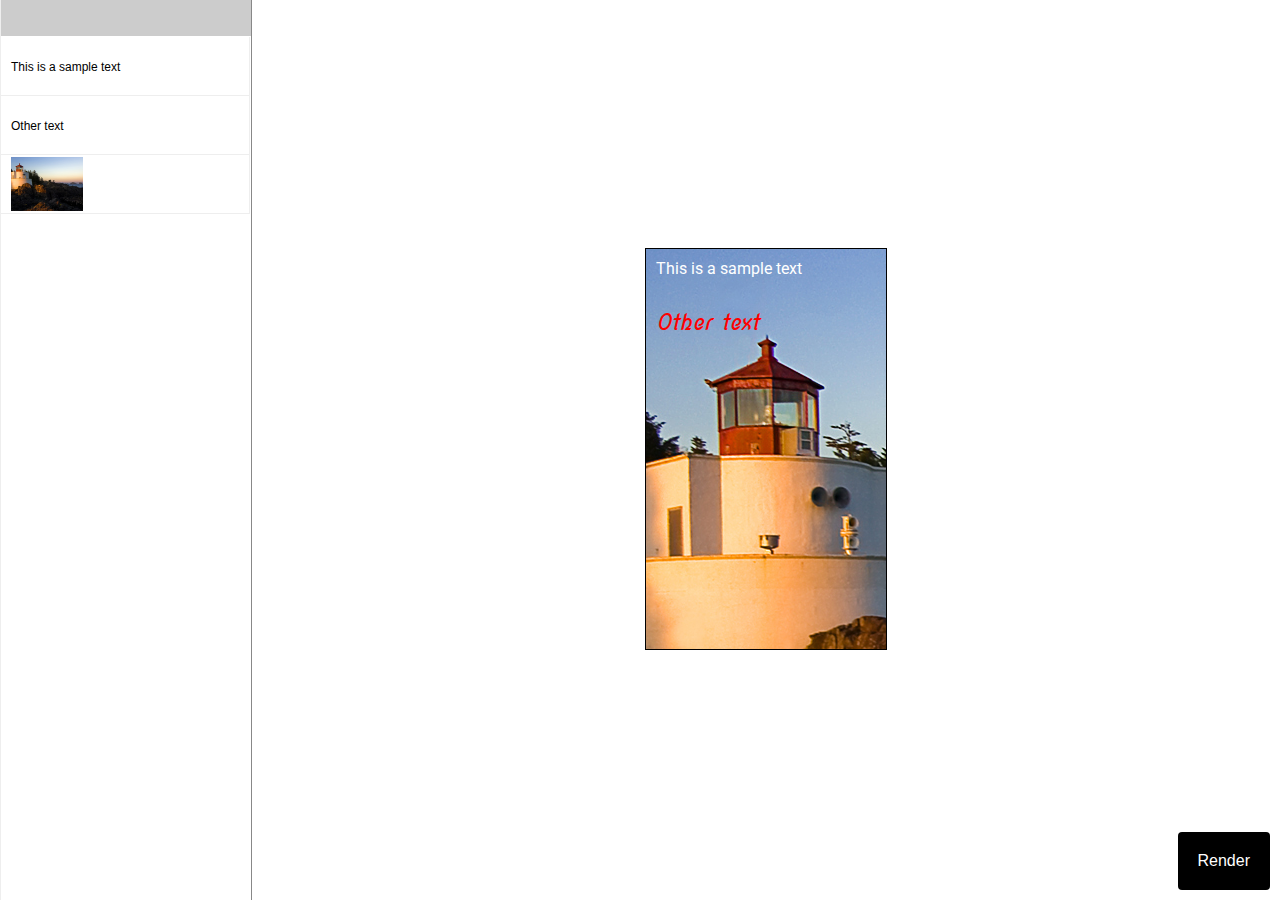
<file: Design1/index.html>
<!DOCTYPE html>
<html>
<head>
	<title>Banner Editor</title>
	<script src="layers.js"></script>
	<script src="listspace.js"></script>
	<script src="workspace.js"></script>
	<script src="canvasrender.js"></script>
	<link type="text/css" rel="stylesheet" href="styles.css"/>
</head>
<body>
	<div class="adbuilder">
	</div>
	<script>
		layers.init(".adbuilder");
	</script>
</body>
</html>
</file>
<file: Design1/styles.css>
@import url('https://fonts.googleapis.com/css?family=Roboto');
@import url('https://fonts.googleapis.com/css?family=Nova+Script');

body, html {display:block;margin:0;padding:0;}

.adbuilder {
	display:block;
	position:fixed;
	top:0;
	left:0;
	width:100%;
	height:100%;
	font-family:Arial;
	color:#000000;
	font-size:12px;
}

.adbuilder a {
	text-decoration:none;
}

.listspace {
	display:block;
	position:absolute;
	width:250px;
	top:0;
	left:0;
	bottom:0;

	overflow:hidden;
	background-color:#ffffff;

	border-left:1px solid #eeeeee;
	border-right:1px solid #888888;

	z-index:2;

	-webkit-user-select: none;  
  	-moz-user-select: none;    
  	-ms-user-select: none;      
  	user-select: none;
}

.listspace .bar {
	height:36px;
	position:absolute;
	left:0px;
	right:0px;	
	top:0px;
	overflow:hidden;
	text-overflow:ellipsis;
	white-space:nowrap;
	font-size:12pt;
	line-height:36px;
	background:#cccccc;
}

.listspace .bar a {
	vertical-align:middle;
	margin:0 4px;
	cursor:pointer;
	color:#000000;
}

.listspace .bar a:hover {
	color:#0098f8;
}

.listspace .content {
	position:absolute;
	top:37px;
	bottom:37px;
	left:0px;
	right:0px;
	overflow:auto;
}

.listspace .layer {
	display:block;
	width:100%;
	line-height:60px;
	height:60px;
	overflow:hidden;
	position:relative;
	cursor:default;

	color:#000000;
	text-decoration:none;

	box-sizing:border-box;
	padding:0 10px;
	line-height:60px;
	text-align:left;
	text-overflow:ellipsis;
	white-space:nowrap;
	border:1px solid #eeeeee;
	margin:-1px;
	background:#ffffff;
	
}

.listspace .layer .ico {
	position:absolute;
	top:2px;
	left:10px;
	bottom:2px;
	right:10px;
	height:auto;
	background:center left no-repeat;
	background-size:contain;
}

.listspace .layer[data-sel] {
	background:#0098f8;
	color:#ffffff;	
}

.workspace {
	display:block;
	position:absolute;
	top:0;
	left:251px;
	height:100%;
	right:0;
	overflow:auto;
	background-color:#ffffff;
}

.workspace .table {
	display:table;
	width:100%;
	height:100%;
}

.workspace .tr {
	display:table-row;
}

.workspace .td {
	display:table-cell;
	text-align:center;
	vertical-align:middle;
	overflow:auto;
}

.workspace .banner {
	background:#eeeeee;
	border:1px solid #000000;
	display:inline-block;
	position:relative;
	overflow:hidden;
}


.workspace .layer {
	display:block;
	position:absolute;
}


.renderbutton {
	padding:20px;
	background:#000000;
	border-radius:4px;
	color:#ffffff;
	text-decoration:none;
	position:absolute;
	z-index:10000;
	font-size:16px;
	bottom:10px;
	right:10px;
	cursor:pointer;
}

.renderresults {
	display:block;
	position:fixed;
	top:0;
	left:0;
	width:100%;
	height:100%;
	background:#000000;
	z-index:10001;
}

.renderresults .close {
	display:block;
	position:absolute;
	z-index:10002;
	top:10px;
	right:10px;
	width:60px;
	height:60px;
	text-align:center;
	line-height:60px;
	border-radius:30px;
	background:#ffffff;
	color:#000000;
	font-size:30px;
	font-weight:bold;	
}

.renderresults .table {
	display:table;
	width:100%;
	height:100%;
}

.renderresults .tr {
	display:table-row;
}

.renderresults .td {
	display:table-cell;
	text-align:center;
	vertical-align:middle;
	overflow:auto;
}
</file>
